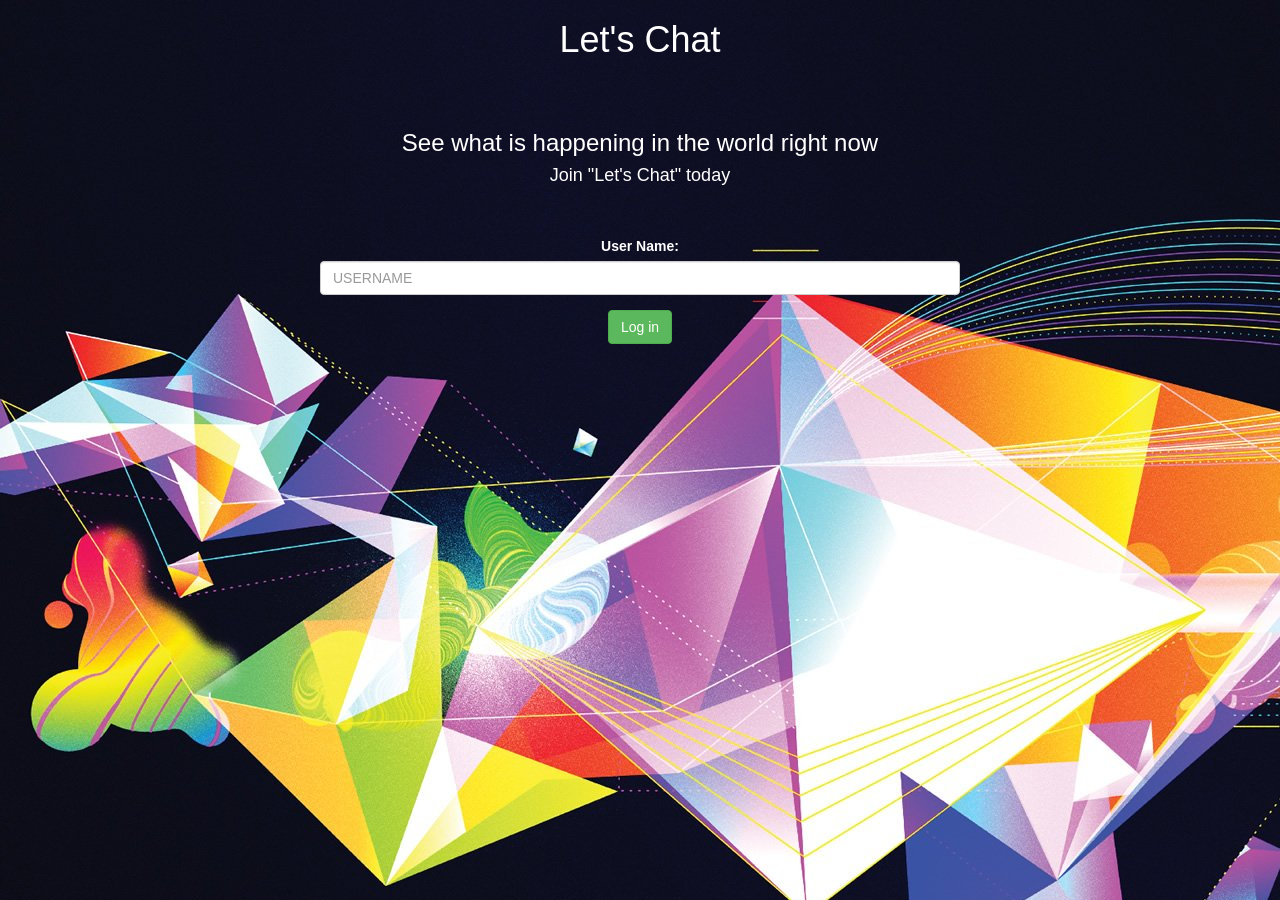
<file: index.html>
<!DOCTYPE html>
<html>
<head>
	<title>Let's Chat</title>
<link href="https://fonts.googleapis.com/css?family=Yeon+Sung&display=swap" rel="stylesheet"><meta name="viewport" content="width=device-width, initial-scale=1">

<link rel="stylesheet" href="https://maxcdn.bootstrapcdn.com/bootstrap/3.4.0/css/bootstrap.min.css">
<script src="https://ajax.googleapis.com/ajax/libs/jquery/3.4.1/jquery.min.js"></script>
<script src="https://maxcdn.bootstrapcdn.com/bootstrap/3.4.0/js/bootstrap.min.js"></script>

<link rel="stylesheet" type="text/css" href="chat.css">
<script src="chat.js"></script>
</head>
<body style="align-items: center;" background="BG.jpg">
<center>
	<h1 style="color: white;" class="header">	
		Let's Chat	<sup>
	
	</sup>
</h1>
<br>
<br>
	<div >
	
		<h3 style="color: white;">See what is happening in the world right now</h3>
		<h4 style="color: white;">Join "Let's Chat" today</h4>
        <br>
        <br>
		<div class="form-group">
		  <label style="color: white;">User Name:</label>
		  <input type="text" id="input_user_name" placeholder="USERNAME" class="form-control" style="width: 50%;">


		</div>
		<button class="btn btn-success" id="login_button" class="btn btn-primary" onclick="add_user()">Log in</button>
		<br><br>
	</div>
</center>
</body>
</html>
</file>
<file: chat.css>
#button_logout{
    font-size: 20px; 
    float: right; 
}


.input_div_message_page
{
	position: fixed; 
    bottom: 0px; 
    width: 100%; 
    background: rgba(255,255,255,0.8);
    height:7%;
}
#msg{
    height: 50;
}

#output{
    background: rgba(255,255,255,0.8);   
}
</file>
